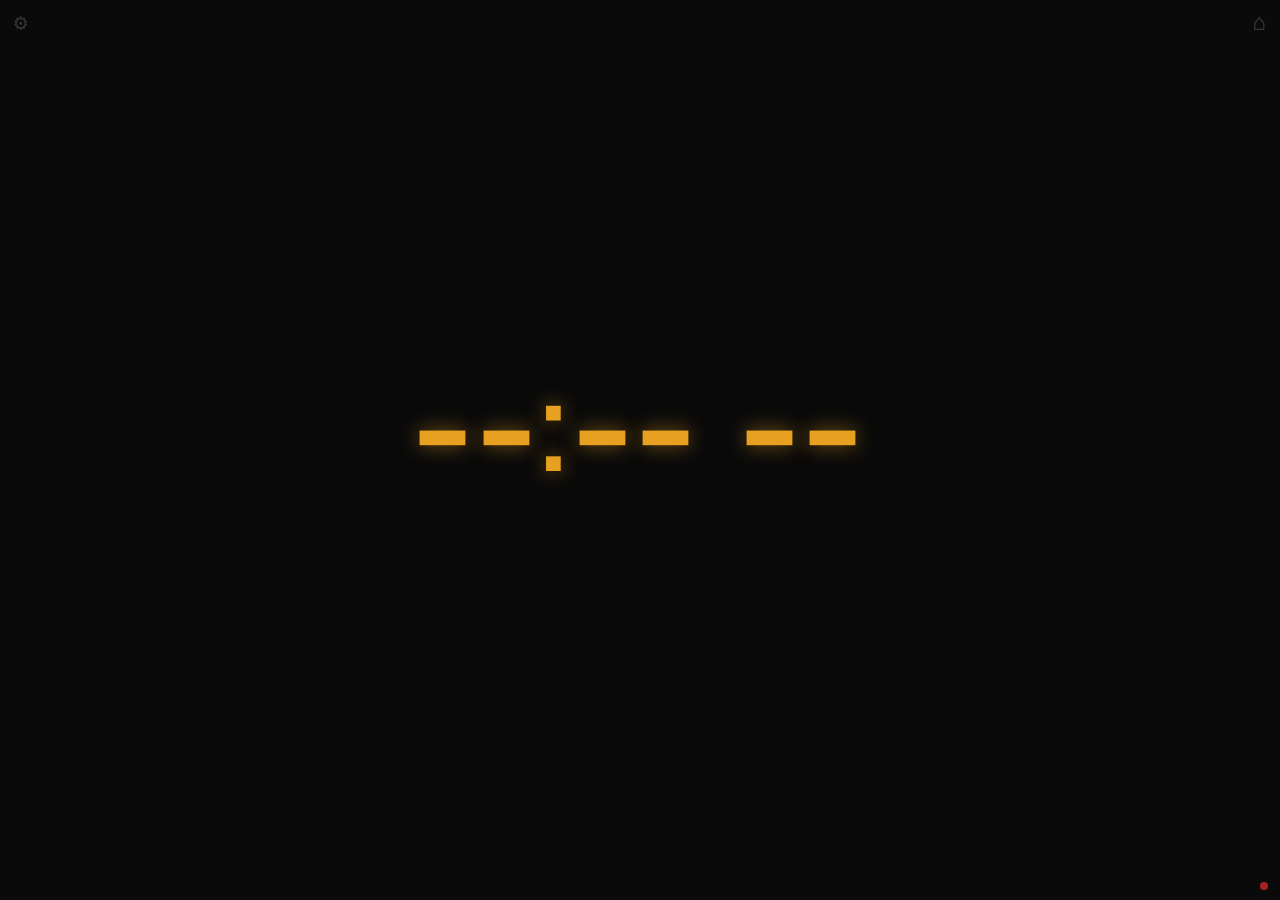
<file: frontend/index.html>
<!DOCTYPE html>
<html lang="en">
<head>
  <meta charset="UTF-8">
  <meta name="viewport" content="width=device-width, initial-scale=1.0">
  <title>Alarm Clock</title>
  <link rel="preconnect" href="https://fonts.googleapis.com">
  <link rel="stylesheet" href="https://fonts.googleapis.com/css2?family=Audiowide&family=Exo+2:wght@400;700&family=Michroma&family=Orbitron:wght@400;700&family=Rajdhani:wght@400;700&family=Share+Tech+Mono&display=swap">
  <link rel="stylesheet" href="css/styles.css">
</head>
<body>
  <div id="clock-face">
    <div id="time">--:-- --</div>
    <div id="date"></div>
    <div id="day"></div>
    <div id="next-alarm"></div>

    <div id="weather" class="hidden">
      <span id="weather-condition"></span>
      <span class="weather-sep">·</span>
      <span id="weather-temp"></span>
      <span class="weather-sep">·</span>
      <span id="weather-high-low"></span>
    </div>
  </div>

  <!-- Alarm overlay — hidden until alarm fires -->
  <div id="alarm-overlay" class="hidden">
    <div id="alarm-label"></div>
    <div id="alarm-time-display"></div>
    <div class="alarm-buttons">
      <button id="btn-snooze" onclick="sendSnooze()">Snooze</button>
      <button id="btn-dismiss" onclick="sendDismiss()">Dismiss</button>
    </div>
  </div>

  <!-- Connection status indicator -->
  <div id="ws-status" title="WebSocket status"></div>

  <!-- Settings nav -->
  <a href="settings.html" id="btn-settings" title="Settings">&#9881;</a>

  <!-- Dashboard nav -->
  <a href="dashboard.html" id="btn-dashboard" title="Dashboard">&#8962;</a>

  <script src="js/weather.js"></script>
  <script src="js/clock.js"></script>
  <script src="js/alarm.js"></script>
</body>
</html>
</file>
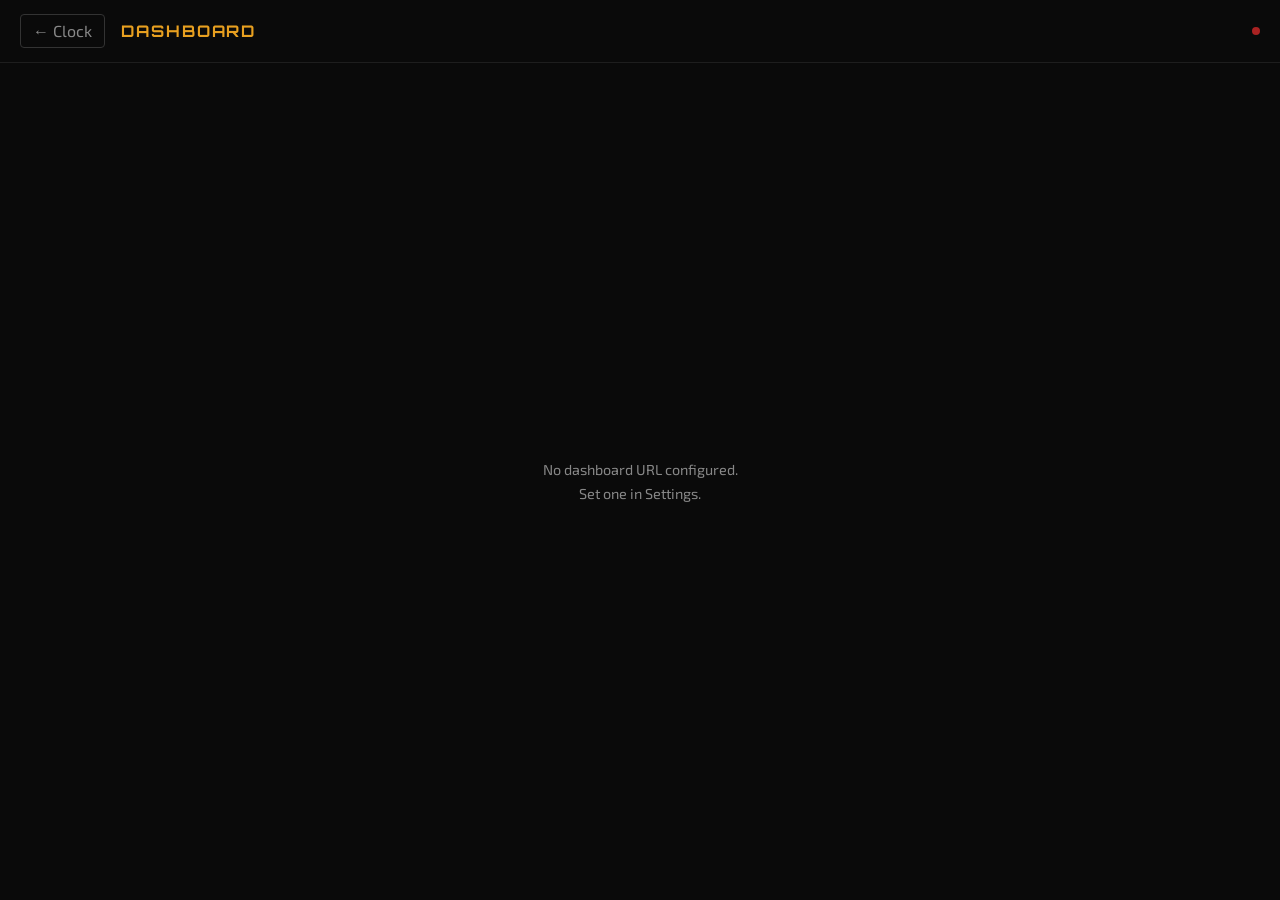
<file: frontend/dashboard.html>
<!DOCTYPE html>
<html lang="en">
<head>
  <meta charset="UTF-8">
  <meta name="viewport" content="width=device-width, initial-scale=1.0">
  <title>Dashboard</title>
  <link rel="preconnect" href="https://fonts.googleapis.com">
  <link rel="stylesheet" href="https://fonts.googleapis.com/css2?family=Exo+2:wght@400;700&family=Orbitron:wght@400;700&display=swap">
  <link rel="stylesheet" href="css/styles.css">
  <style>
    html, body {
      margin: 0;
      padding: 0;
      height: 100%;
      overflow: hidden;
    }

    body {
      display: flex;
      flex-direction: column;
      font-family: 'Exo 2', sans-serif;
    }

    #dashboard-header {
      display: flex;
      align-items: center;
      gap: 16px;
      padding: 14px 20px;
      border-bottom: 1px solid #1e1e1e;
      background: var(--bg);
      flex-shrink: 0;
    }

    #btn-back {
      color: var(--dim);
      text-decoration: none;
      font-size: 1rem;
      padding: 6px 12px;
      border: 1px solid #333;
      border-radius: 4px;
      white-space: nowrap;
    }
    #btn-back:hover { color: var(--accent); border-color: var(--accent); }

    #dashboard-header h1 {
      font-family: 'Orbitron', monospace;
      font-size: 1rem;
      color: var(--accent);
      letter-spacing: 0.12em;
      text-transform: uppercase;
      flex: 1;
    }

    #ws-status {
      position: static;
      flex-shrink: 0;
    }

    #ha-frame {
      width: 100%;
      flex: 1;
      border: none;
      background: #000;
    }

    #no-url-msg {
      flex: 1;
      display: flex;
      align-items: center;
      justify-content: center;
      color: var(--dim);
      font-size: 0.9rem;
      text-align: center;
      line-height: 1.6;
    }
  </style>
</head>
<body>

  <div id="dashboard-header">
    <a href="/" id="btn-back">← Clock</a>
    <h1>Dashboard</h1>
    <div id="ws-status" title="WebSocket status"></div>
  </div>

  <iframe id="ha-frame" class="hidden" src="" allow="fullscreen" allowfullscreen></iframe>
  <div id="no-url-msg">No dashboard URL configured.<br>Set one in Settings.</div>

  <script>
    const WS_URL = `ws://${location.host}/ws`;
    let ws = null;
    let reconnectDelay = 1000;
    let reloadOnReconnect = false;

    function connect() {
      ws = new WebSocket(WS_URL);

      ws.addEventListener('open', () => {
        if (reloadOnReconnect) {
          location.reload();
          return;
        }
        const dot = document.getElementById('ws-status');
        if (dot) dot.className = 'connected';
        reconnectDelay = 1000;
      });

      ws.addEventListener('close', () => {
        const dot = document.getElementById('ws-status');
        if (dot) dot.className = 'disconnected';
        setTimeout(connect, reconnectDelay);
        reconnectDelay = Math.min(reconnectDelay * 2, 30000);
      });

      ws.addEventListener('message', (e) => {
        const msg = JSON.parse(e.data);
        if (msg.type === 'reload') {
          location.reload();
        } else if (msg.type === 'ota_status' && msg.status === 'restarting') {
          reloadOnReconnect = true;
        } else if (msg.type === 'config_update' && msg.dashboard_url !== undefined) {
          setDashboardUrl(msg.dashboard_url);
        } else if (msg.type === 'switch_view' && msg.view !== 'dashboard') {
          handleSwitchView(msg.view);
        }
      });
    }

    function setDashboardUrl(url) {
      const frame = document.getElementById('ha-frame');
      const noUrl = document.getElementById('no-url-msg');
      if (url) {
        frame.src = url;
        frame.classList.remove('hidden');
        noUrl.classList.add('hidden');
      } else {
        frame.classList.add('hidden');
        noUrl.classList.remove('hidden');
      }
    }

    function handleSwitchView(view) {
      if (view === 'clock') window.location.href = '/';
      else if (view === 'settings') window.location.href = '/settings.html';
    }

    connect();
  </script>
</body>
</html>
</file>
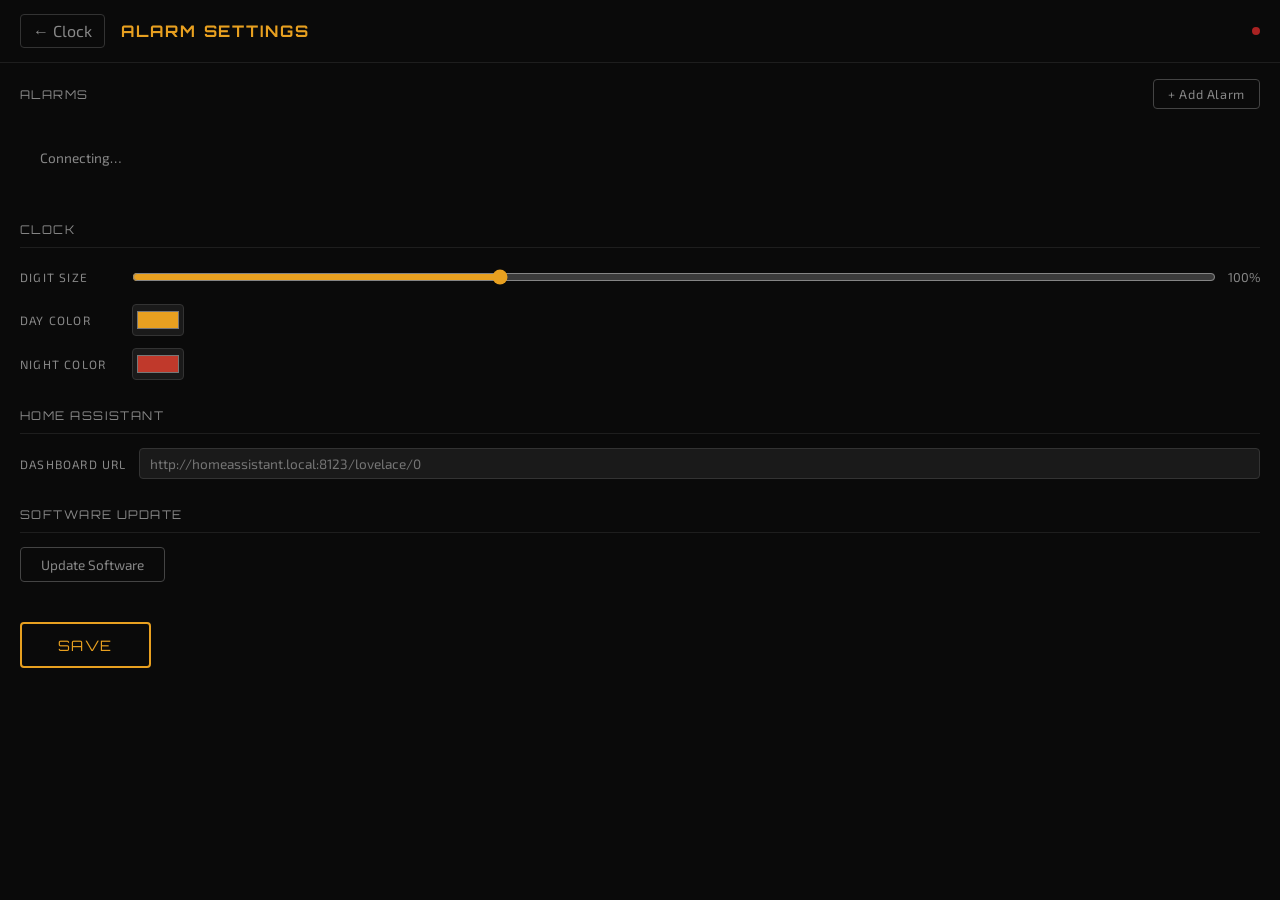
<file: frontend/settings.html>
<!DOCTYPE html>
<html lang="en">
<head>
  <meta charset="UTF-8">
  <meta name="viewport" content="width=device-width, initial-scale=1.0">
  <title>Alarm Settings</title>
  <link rel="preconnect" href="https://fonts.googleapis.com">
  <link rel="stylesheet" href="https://fonts.googleapis.com/css2?family=Exo+2:wght@400;700&family=Orbitron:wght@400;700&display=swap">
  <link rel="stylesheet" href="css/styles.css">
  <style>
    html, body {
      overflow-y: auto !important;
      overflow-x: hidden;
      height: auto;
      min-height: 100%;
    }

    body {
      display: flex;
      flex-direction: column;
      font-family: 'Exo 2', sans-serif;
      padding: 0 0 20px;
    }

    /* Header */
    #settings-header {
      display: flex;
      align-items: center;
      gap: 16px;
      padding: 14px 20px;
      border-bottom: 1px solid #1e1e1e;
      position: sticky;
      top: 0;
      background: var(--bg);
      z-index: 10;
    }

    #btn-back {
      color: var(--dim);
      text-decoration: none;
      font-size: 1rem;
      padding: 6px 12px;
      border: 1px solid #333;
      border-radius: 4px;
      white-space: nowrap;
    }
    #btn-back:hover { color: var(--accent); border-color: var(--accent); }

    #settings-header h1 {
      font-family: 'Orbitron', monospace;
      font-size: 1rem;
      color: var(--accent);
      letter-spacing: 0.12em;
      text-transform: uppercase;
      flex: 1;
    }

    #ws-status {
      position: static;
      flex-shrink: 0;
    }

    /* Alarm cards */
    #alarm-list {
      display: flex;
      flex-direction: column;
      gap: 16px;
      padding: 20px;
    }

    .alarm-card {
      background: #111;
      border: 1px solid #222;
      border-radius: 6px;
      padding: 16px;
      display: flex;
      flex-direction: column;
      gap: 14px;
    }

    .card-row {
      display: flex;
      align-items: center;
      gap: 12px;
    }

    .card-label {
      color: var(--dim);
      font-size: 0.75rem;
      text-transform: uppercase;
      letter-spacing: 0.1em;
      min-width: 64px;
      flex-shrink: 0;
    }

    /* Enabled toggle + label row */
    .alarm-header-row {
      display: flex;
      align-items: center;
      gap: 12px;
    }

    .alarm-enabled {
      width: 22px;
      height: 22px;
      accent-color: var(--accent);
      cursor: pointer;
      flex-shrink: 0;
    }

    .alarm-label-input {
      background: transparent;
      border: none;
      border-bottom: 1px solid #333;
      color: var(--text);
      font-family: 'Exo 2', sans-serif;
      font-size: 1.1rem;
      font-weight: 700;
      width: 100%;
      padding: 2px 4px;
      outline: none;
    }
    .alarm-label-input:focus { border-bottom-color: var(--accent); }

    /* Time input */
    .alarm-time {
      background: #1a1a1a;
      border: 1px solid #333;
      border-radius: 4px;
      color: var(--text);
      font-family: 'Orbitron', monospace;
      font-size: 1.2rem;
      padding: 6px 10px;
      outline: none;
      cursor: pointer;
    }
    .alarm-time:focus { border-color: var(--accent); }

    /* Day checkboxes */
    .days-row {
      display: flex;
      gap: 6px;
      flex-wrap: nowrap;
    }

    .day-cb {
      display: flex;
      flex-direction: column;
      align-items: center;
      gap: 4px;
      cursor: pointer;
    }

    .day-cb input[type=checkbox] {
      width: 28px;
      height: 28px;
      accent-color: var(--accent);
      cursor: pointer;
    }

    .day-cb span {
      font-size: 0.65rem;
      color: var(--dim);
      text-transform: uppercase;
      letter-spacing: 0.05em;
    }

    /* Sound select */
    .alarm-sound-select,
    .alarm-melody-select {
      background: #1a1a1a;
      border: 1px solid #333;
      border-radius: 4px;
      color: var(--text);
      font-family: 'Exo 2', sans-serif;
      font-size: 0.95rem;
      padding: 6px 10px;
      cursor: pointer;
      outline: none;
    }
    .alarm-sound-select:focus,
    .alarm-melody-select:focus { border-color: var(--accent); }

    /* Music URI input */
    .alarm-music-uri {
      background: #1a1a1a;
      border: 1px solid #333;
      border-radius: 4px;
      color: var(--dim);
      font-family: 'Exo 2', sans-serif;
      font-size: 0.8rem;
      padding: 6px 10px;
      flex: 1;
      outline: none;
    }
    .alarm-music-uri:focus { border-color: var(--accent); color: var(--text); }

    /* Footer */
    #settings-footer {
      padding: 0 20px;
      display: flex;
      align-items: center;
      gap: 16px;
    }

    #btn-save {
      font-family: 'Orbitron', monospace;
      font-size: 0.9rem;
      padding: 12px 36px;
      border: 2px solid var(--accent);
      background: transparent;
      color: var(--accent);
      cursor: pointer;
      border-radius: 4px;
      text-transform: uppercase;
      letter-spacing: 0.1em;
      transition: background 0.15s, color 0.15s;
    }
    #btn-save:hover, #btn-save:active {
      background: var(--accent);
      color: var(--bg);
    }

    #save-status {
      font-size: 0.85rem;
      color: var(--dim);
      transition: opacity 0.5s;
    }
    #save-status.ok { color: #6c6; }
    #save-status.err { color: #f66; }

    /* Alarm list header with Add button */
    #alarm-list-header {
      display: flex;
      align-items: center;
      padding: 16px 20px 0;
      gap: 12px;
    }

    #alarm-list-header .section-header {
      flex: 1;
      padding: 0;
      border-bottom: none;
      margin-bottom: 0;
    }

    #btn-add-alarm {
      font-family: 'Exo 2', sans-serif;
      font-size: 0.8rem;
      padding: 6px 14px;
      border: 1px solid #444;
      background: transparent;
      color: var(--dim);
      cursor: pointer;
      border-radius: 4px;
      letter-spacing: 0.05em;
      transition: border-color 0.15s, color 0.15s;
    }
    #btn-add-alarm:hover { border-color: var(--accent); color: var(--accent); }

    /* Delete alarm button */
    .btn-delete-alarm {
      margin-left: auto;
      background: transparent;
      border: none;
      color: #555;
      font-size: 1rem;
      cursor: pointer;
      padding: 0 4px;
      line-height: 1;
      transition: color 0.15s;
    }
    .btn-delete-alarm:hover { color: #f66; }

    /* Number inputs in alarm cards */
    .alarm-number-input {
      background: #1a1a1a;
      border: 1px solid #333;
      border-radius: 4px;
      color: var(--text);
      font-family: 'Exo 2', sans-serif;
      font-size: 0.95rem;
      padding: 4px 8px;
      width: 60px;
      outline: none;
      text-align: center;
    }
    .alarm-number-input:focus { border-color: var(--accent); }

    .card-unit {
      color: var(--dim);
      font-size: 0.8rem;
    }

    /* General settings section */
    #general-settings {
      padding: 0 20px 20px;
    }

    .section-header {
      font-family: 'Orbitron', monospace;
      font-size: 0.75rem;
      color: var(--dim);
      text-transform: uppercase;
      letter-spacing: 0.12em;
      padding: 16px 0 10px;
      border-bottom: 1px solid #1e1e1e;
      margin-bottom: 14px;
    }

    .setting-row {
      display: flex;
      align-items: center;
      gap: 12px;
      margin-bottom: 12px;
    }

    .setting-label {
      color: var(--dim);
      font-size: 0.75rem;
      text-transform: uppercase;
      letter-spacing: 0.1em;
      min-width: 100px;
      flex-shrink: 0;
    }

    .setting-input {
      background: #1a1a1a;
      border: 1px solid #333;
      border-radius: 4px;
      color: var(--dim);
      font-family: 'Exo 2', sans-serif;
      font-size: 0.85rem;
      padding: 6px 10px;
      flex: 1;
      outline: none;
    }
    .setting-input:focus { border-color: var(--accent); color: var(--text); }

    .setting-color {
      width: 52px;
      height: 32px;
      padding: 2px;
      border: 1px solid #333;
      border-radius: 4px;
      background: #1a1a1a;
      cursor: pointer;
    }
    .setting-color:focus { border-color: var(--accent); }

    input[type="range"].setting-input {
      flex: 1;
      accent-color: var(--accent);
      cursor: pointer;
    }

    #btn-update {
      font-family: 'Exo 2', sans-serif;
      font-size: 0.85rem;
      padding: 8px 20px;
      border: 1px solid #444;
      background: transparent;
      color: var(--dim);
      cursor: pointer;
      border-radius: 4px;
      transition: border-color 0.15s, color 0.15s;
    }
    #btn-update:hover { border-color: var(--accent); color: var(--accent); }
    #btn-update:disabled { opacity: 0.4; cursor: default; }
  </style>
</head>
<body>

  <div id="settings-header">
    <a href="/" id="btn-back">← Clock</a>
    <h1>Alarm Settings</h1>
    <div id="ws-status" title="WebSocket status"></div>
  </div>

  <div id="alarm-list-header">
    <div class="section-header">Alarms</div>
    <button id="btn-add-alarm" onclick="addAlarm()">+ Add Alarm</button>
  </div>

  <div id="alarm-list">
    <p style="color:var(--dim);font-size:0.85rem;padding:20px;">Connecting…</p>
  </div>

  <div id="general-settings">
    <div class="section-header">Clock</div>
    <div class="setting-row">
      <label for="clock-size-scale" class="setting-label">Digit Size</label>
      <input type="range" id="clock-size-scale" class="setting-input"
             min="0.5" max="2" step="0.05" value="1"
             oninput="document.getElementById('clock-size-scale-value').textContent = Math.round(this.value * 100) + '%'">
      <span id="clock-size-scale-value" class="card-unit">100%</span>
    </div>
    <div class="setting-row">
      <label for="clock-color-day" class="setting-label">Day Color</label>
      <input type="color" id="clock-color-day" class="setting-color" value="#e8a020">
    </div>
    <div class="setting-row">
      <label for="clock-color-night" class="setting-label">Night Color</label>
      <input type="color" id="clock-color-night" class="setting-color" value="#c0392b">
    </div>

    <div class="section-header">Home Assistant</div>
    <div class="setting-row">
      <label for="dashboard-url" class="setting-label">Dashboard URL</label>
      <input type="url" id="dashboard-url" class="setting-input"
             placeholder="http://homeassistant.local:8123/lovelace/0">
    </div>

    <div class="section-header">Software Update</div>
    <div class="setting-row" style="align-items:flex-start;flex-direction:column;gap:8px">
      <button id="btn-update" onclick="sendOtaTrigger()">Update Software</button>
      <div id="ota-status" style="font-size:0.85rem;color:var(--dim)"></div>
    </div>
  </div>

  <div id="settings-footer">
    <button id="btn-save" onclick="saveSettings()">Save</button>
    <div id="save-status"></div>
  </div>

  <script src="js/settings.js"></script>
</body>
</html>
</file>
<file: frontend/css/styles.css>
/* ------------------------------------------------------------------ */
/* Reset & base                                                         */
/* ------------------------------------------------------------------ */
*, *::before, *::after { box-sizing: border-box; margin: 0; padding: 0; }

:root {
  --brightness: 100%;
  --accent: #e8a020;
  --bg: #0a0a0a;
  --text: #f0f0f0;
  --dim: #888;
  --clock-font: 'Orbitron', monospace;
  --clock-size-scale: 1;
}

html, body {
  width: 100%; height: 100%;
  overflow: hidden;
  background: var(--bg);
  color: var(--text);
  font-family: var(--clock-font);
  filter: brightness(var(--brightness));
  user-select: none;
}

/* ------------------------------------------------------------------ */
/* Clock face                                                           */
/* ------------------------------------------------------------------ */
#clock-face {
  display: flex;
  flex-direction: column;
  align-items: center;
  justify-content: center;
  height: 100vh;
  gap: 12px;
}

#time {
  font-size: calc(clamp(3rem, 12vw, 7rem) * var(--clock-size-scale, 1));
  font-weight: 700;
  color: var(--accent);
  letter-spacing: 0.05em;
  text-shadow: 0 0 20px rgba(232, 160, 32, 0.5);
  text-shadow: 0 0 20px color-mix(in srgb, var(--accent) 50%, transparent);
}

#time .seconds {
  font-size: calc(1em * var(--seconds-scale, 0.55));
  vertical-align: middle;
}

#date {
  font-size: clamp(1rem, 3vw, 1.8rem);
  color: var(--dim);
}

#day {
  font-size: clamp(0.9rem, 2.5vw, 1.4rem);
  color: var(--dim);
  text-transform: uppercase;
  letter-spacing: 0.15em;
}

#weather {
  display: flex;
  align-items: center;
  gap: 10px;
  font-size: clamp(0.9rem, 2.5vw, 1.3rem);
  color: var(--dim);
}

.weather-sep {
  color: #444;
}

#next-alarm {
  margin-top: 8px;
  font-size: clamp(0.75rem, 2vw, 1rem);
  color: #555;
}

/* ------------------------------------------------------------------ */
/* Alarm overlay                                                        */
/* ------------------------------------------------------------------ */
#alarm-overlay {
  position: fixed;
  inset: 0;
  background: rgba(0, 0, 0, 0.92);
  display: flex;
  flex-direction: column;
  align-items: center;
  justify-content: center;
  gap: 20px;
  z-index: 100;
}

#alarm-overlay.hidden { display: none; }

#alarm-label {
  font-size: clamp(1.2rem, 4vw, 2.5rem);
  color: var(--accent);
  text-transform: uppercase;
  letter-spacing: 0.2em;
}

#alarm-time-display {
  font-size: clamp(2.5rem, 10vw, 5rem);
  font-weight: 700;
  color: var(--text);
}

@keyframes pulse {
  0%, 100% { opacity: 1; }
  50% { opacity: 0.4; }
}

#alarm-overlay.firing #alarm-label {
  animation: pulse 1.2s ease-in-out infinite;
}

.alarm-buttons {
  display: flex;
  gap: 24px;
  margin-top: 12px;
}

.alarm-buttons button {
  font-family: 'Orbitron', monospace;
  font-size: clamp(1rem, 3vw, 1.4rem);
  padding: 16px 40px;
  border: 2px solid var(--accent);
  background: transparent;
  color: var(--accent);
  cursor: pointer;
  border-radius: 4px;
  text-transform: uppercase;
  letter-spacing: 0.1em;
  transition: background 0.2s, color 0.2s;
}

.alarm-buttons button:active,
.alarm-buttons button:hover {
  background: var(--accent);
  color: var(--bg);
}

/* ------------------------------------------------------------------ */
/* WebSocket status dot                                                 */
/* ------------------------------------------------------------------ */
#ws-status {
  position: fixed;
  bottom: 10px;
  right: 12px;
  width: 8px;
  height: 8px;
  border-radius: 50%;
  background: #333;
  transition: background 0.5s;
}

#ws-status.connected    { background: #2a2; }
#ws-status.disconnected { background: #a22; }

/* ------------------------------------------------------------------ */
/* Utility                                                              */
/* ------------------------------------------------------------------ */
.hidden { display: none !important; }

/* ------------------------------------------------------------------ */
/* Settings nav                                                         */
/* ------------------------------------------------------------------ */
#btn-settings {
  position: fixed;
  top: 10px;
  left: 14px;
  font-size: 1.4rem;
  color: #333;
  text-decoration: none;
  transition: color 0.2s;
  line-height: 1;
}
#btn-settings:hover { color: var(--accent); }

#btn-dashboard {
  position: fixed;
  top: 10px;
  right: 14px;
  font-size: 1.4rem;
  color: #333;
  text-decoration: none;
  transition: color 0.2s;
  line-height: 1;
}
#btn-dashboard:hover { color: var(--accent); }

.ota-status-error { color: #f66; }
.ota-status-success { color: #6f6; }
.ota-status-restarting { color: #fa0; }
</file>
